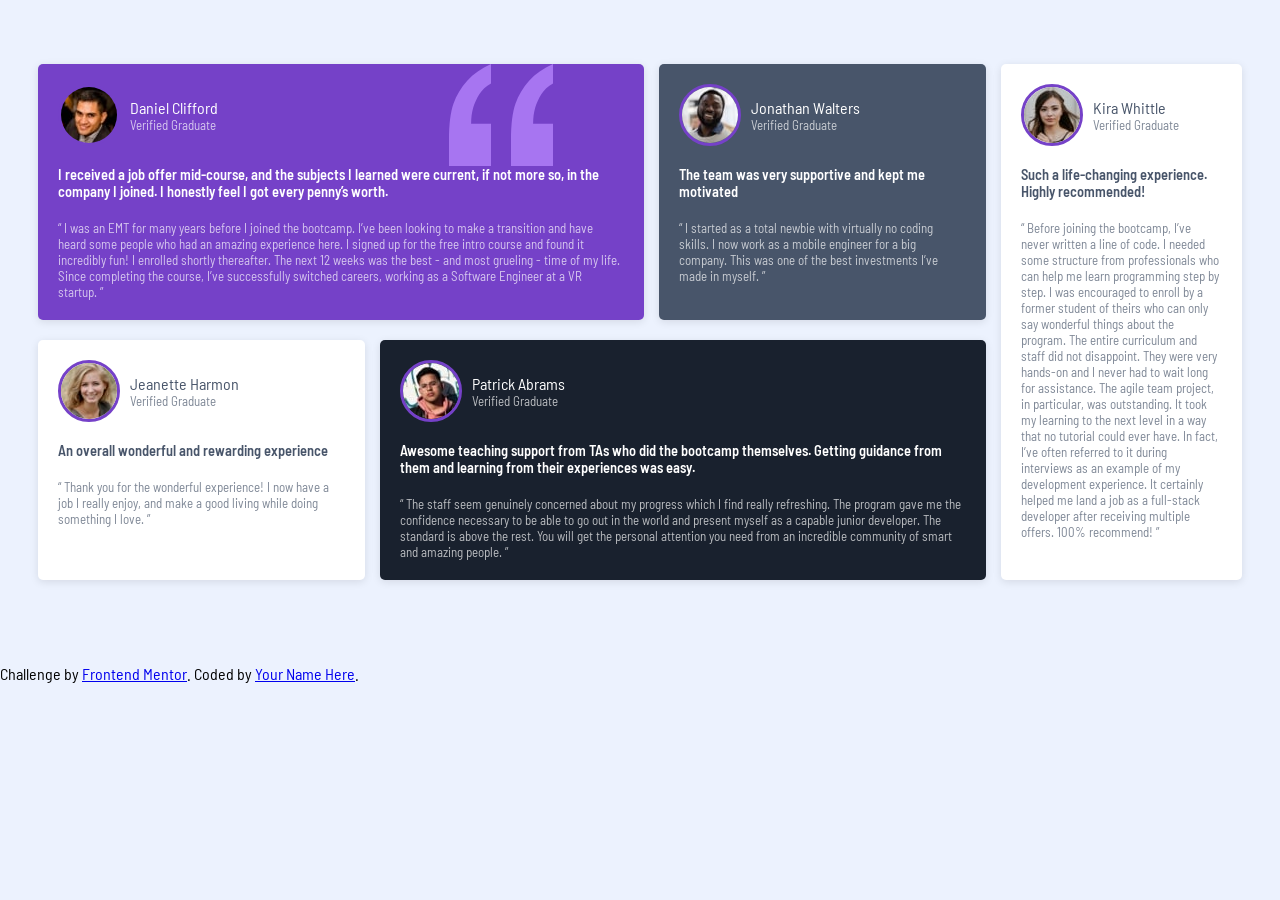
<file: index.html>
<!DOCTYPE html>
<html lang="en">

<head>
  <meta charset="UTF-8" />
  <meta name="viewport" content="width=device-width, initial-scale=1.0" />
  <link rel="icon" type="image/png" sizes="32x32" href="./images/favicon-32x32.png" />
  <link rel="preconnect" href="https://fonts.googleapis.com">
  <link rel="preconnect" href="https://fonts.gstatic.com" crossorigin>
  <link
    href="https://fonts.googleapis.com/css2?family=Barlow+Semi+Condensed:ital,wght@0,100;0,200;0,300;0,400;0,500;0,600;0,700;0,800;0,900;1,100;1,200;1,300;1,400;1,500;1,600;1,700;1,800;1,900&family=Karla:ital,wght@0,200..800;1,200..800&display=swap"
    rel="stylesheet">
  <link rel="stylesheet" href="style.css" />
  <title>Testimonial Front-end Challenge</title>
</head>

<body>
  <div id="testimonial-grid-container">

    <div id="main-left">
      <div id="top-part">
        <!-- Testimonial 1 -->
        <div id="testimonial-1" class="grid-item">
          <img id="quote" src="./images/bg-pattern-quotation.svg">
          <div class="header">
            <img src="./images/image-daniel.jpg" alt="Profile picture of Daniel Clifford" />
            <div class="header-text">
              <p class="name">Daniel Clifford</p>
              <p class="position">Verified Graduate</p>
            </div>
          </div>
          <h4>
            I received a job offer mid-course, and the subjects I learned were current, if not more so, in the company I
            joined. I honestly feel I got every penny’s worth.
          </h4>
          <p>
            “ I was an EMT for many years before I joined the bootcamp. I’ve been looking to make a transition and have
            heard some people who had an amazing experience here. I signed up for the free intro course and found it
            incredibly fun! I enrolled shortly thereafter. The next 12 weeks was the best - and most grueling - time of
            my life. Since completing the course, I’ve successfully switched careers, working as a Software Engineer at
            a VR startup. ”
          </p>
        </div>

        <!-- Testimonial 2 -->
        <div id="testimonial-2" class="grid-item">
          <div class="header">
            <img src="./images/image-jonathan.jpg" alt="Profile picture of Jonathan Walters" />
            <div class="header-text">
              <p class="name">Jonathan Walters</p>
              <p class="position">Verified Graduate</p>
            </div>
          </div>
          <h4>The team was very supportive and kept me motivated</h4>
          <p>
            “ I started as a total newbie with virtually no coding skills. I now work as a mobile engineer for a big
            company. This was one of the best investments I’ve made in myself. ”
          </p>
        </div>
      </div>

      <div id="bottom-part">
        <!-- Testimonial 3 -->
        <div id="testimonial-3" class="grid-item">
          <div class="header">
            <img src="./images/image-jeanette.jpg" alt="Profile picture of Jeanette Harmon" />
            <div class="header-text">
              <p class="name">Jeanette Harmon</p>
              <p class="position">Verified Graduate</p>
            </div>
          </div>
          <h4>An overall wonderful and rewarding experience</h4>
          <p>
            “ Thank you for the wonderful experience! I now have a job I really enjoy, and make a good living while
            doing something I love. ”
          </p>
        </div>

        <!-- Testimonial 4 -->
        <div id="testimonial-4" class="grid-item">
          <div class="header">
            <img src="./images/image-patrick.jpg" alt="Profile picture of Patrick Abrams" />
            <div class="header-text">
              <p class="name">Patrick Abrams</p>
              <p class="position">Verified Graduate</p>
            </div>
          </div>
          <h4>Awesome teaching support from TAs who did the bootcamp themselves. Getting guidance from them and learning
            from their experiences was easy.</h4>
          <p>
            “ The staff seem genuinely concerned about my progress which I find really refreshing. The program gave me
            the confidence necessary to be able to go out in the world and present myself as a capable junior developer.
            The standard is above the rest. You will get the personal attention you need from an incredible community of
            smart and amazing people. ”
          </p>
        </div>
      </div>
    </div>

    <!-- Testimonial 5 -->
    <div id="testimonial-5" class="grid-item">
      <div class="header">
        <img src="./images/image-kira.jpg" alt="Profile picture of Kira Whittle" />
        <div class="header-text">
          <p class="name">Kira Whittle</p>
          <p class="position">Verified Graduate</p>
        </div>
      </div>
      <h4>Such a life-changing experience. Highly recommended!</h4>
      <p>
        “ Before joining the bootcamp, I’ve never written a line of code. I needed some structure from professionals who
        can help me learn programming step by step. I was encouraged to enroll by a former student of theirs who can
        only say wonderful things about the program. The entire curriculum and staff did not disappoint. They were very
        hands-on and I never had to wait long for assistance. The agile team project, in particular, was outstanding. It
        took my learning to the next level in a way that no tutorial could ever have. In fact, I’ve often referred to it
        during interviews as an example of my development experience. It certainly helped me land a job as a full-stack
        developer after receiving multiple offers. 100% recommend! ”
      </p>
    </div>
  </div>

  <div class="attribution">
    Challenge by
    <a href="https://www.frontendmentor.io?ref=challenge" target="_blank">Frontend Mentor</a>.
    Coded by <a href="#">Your Name Here</a>.
  </div>
</body>

</html>
</file>
<file: style.css>
* {
    box-sizing: border-box;
    margin: 0;
    padding: 0;
   
}

body {
    background-color: #ecf2fe;
    font-family: "Barlow Semi Condensed", sans-serif;
}

#testimonial-grid-container {
    padding: 5% 3%;

}

#testimonial-1 {
    background-color: #7541c8;
    color: #ffffff;
    position: relative;

    z-index: 0;
}

#testimonial-2 {
    background-color: #48556a;
    color: #ffffff;
}

#testimonial-3, #testimonial-5{
    background-color: #ffffff;
    color:#48556a
}

#testimonial-4 {
    background-color: #19212e;
    color: #ffffff;
}


.grid-item {
    margin-bottom: 20px;
    padding: 20px;
    border-radius: 5px;
    box-shadow: 0 2px 8px rgba(0, 0, 0, 0.1);
    font-size: 13px;
}

.grid-item p{
opacity: 70%;
}

.header .name{
    opacity: 100%;
    font-size: 1rem;
}

.header{
    display:flex;
    align-items:center;
    margin-bottom: 20px;
    z-index: 3;
    position: relative;
}

.header img{
    border-radius: 50%;
    margin-right: 10px;
    border: 3px solid #7541c8;
}

.grid-item h4{
    margin-bottom: 20px;
    font-size: 0.9rem;
    font-weight: 600;
}

#quote{
    position:absolute;
    top:0;
    right: 15%;
  z-index: 1;

}
@media (min-width:576px) {
    #testimonial-grid-container,
    #main-left,
    #top-part,
    #bottom-part {
        display: flex;
    }

    #testimonial-grid-container {
        max-width: 1440px;
        margin: 0 auto;
        justify-content: space-between;
    }

    #testimonial-5 {
        flex-basis: 20%;
    }


    #main-left {
        flex-direction: column;
        flex-basis: 80%;
    }

    #main-left .grid-item {
        margin-right: 15px;

    }

    #top-part, #bottom-part {
        flex-basis: 50%;
    }

    #testimonial-1,  #testimonial-4 {
        flex-basis: 65%;
    }

    #testimonial-2 , #testimonial-3{
        flex-basis: 35%;
    }
    


}
</file>
